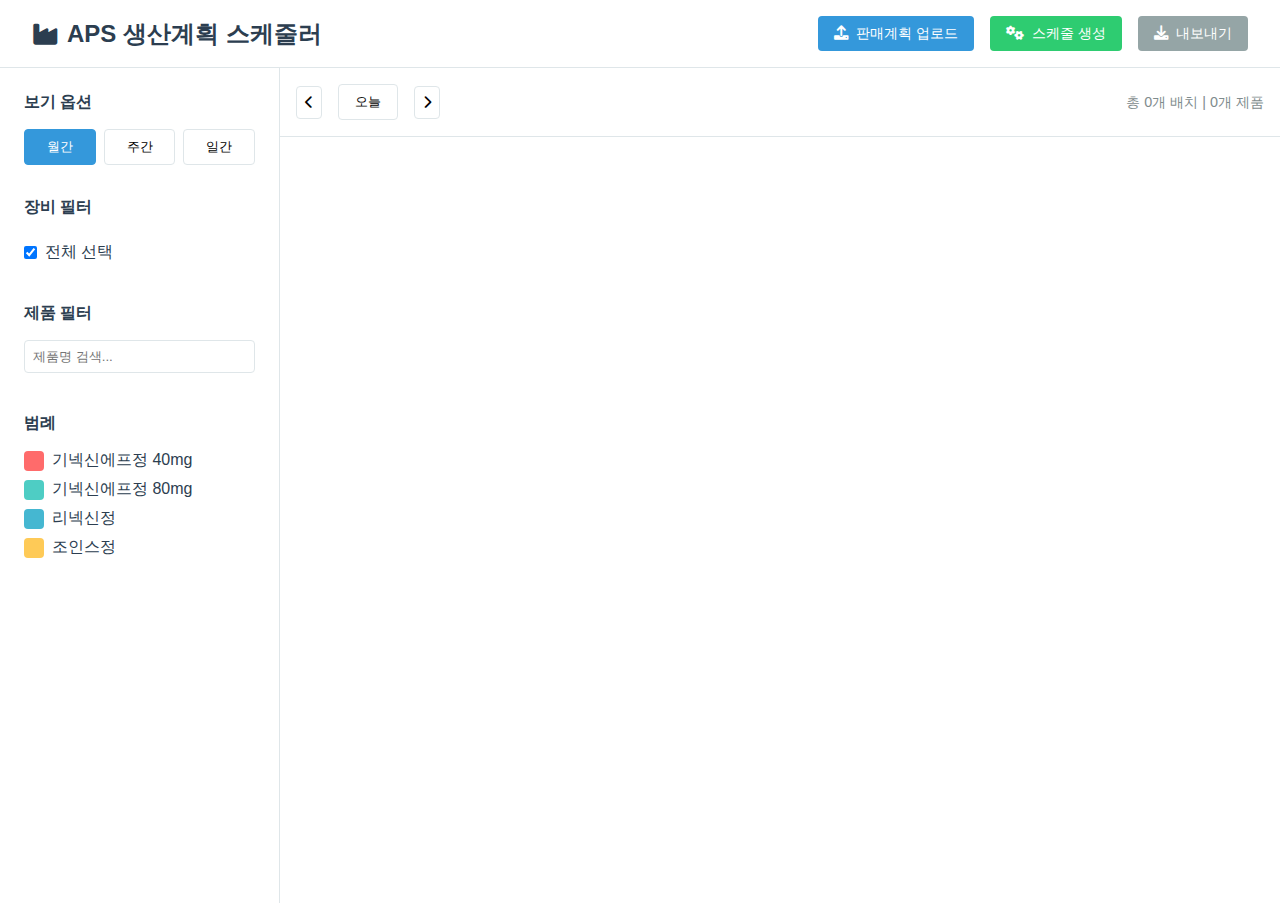
<file: frontend/index.html>
<!DOCTYPE html>
<html lang="ko">
<head>
    <meta charset="UTF-8">
    <meta name="viewport" content="width=device-width, initial-scale=1.0">
    <title>APS 생산계획 스케줄러</title>
    
    <!-- TUI Calendar CSS -->
    <link rel="stylesheet" href="https://uicdn.toast.com/calendar/latest/toastui-calendar.min.css" />
    
    <!-- Custom CSS -->
    <link rel="stylesheet" href="css/style.css">
    
    <!-- Font Awesome for icons -->
    <link rel="stylesheet" href="https://cdnjs.cloudflare.com/ajax/libs/font-awesome/6.0.0/css/all.min.css">
</head>
<body>
    <!-- Header -->
    <header class="app-header">
        <div class="header-left">
            <h1><i class="fas fa-industry"></i> APS 생산계획 스케줄러</h1>
        </div>
        <div class="header-right">
            <button class="btn btn-primary" onclick="showUploadModal()">
                <i class="fas fa-upload"></i> 판매계획 업로드
            </button>
            <button class="btn btn-success" onclick="generateSchedule()">
                <i class="fas fa-cogs"></i> 스케줄 생성
            </button>
            <button class="btn btn-secondary" onclick="exportSchedule()">
                <i class="fas fa-download"></i> 내보내기
            </button>
        </div>
    </header>

    <!-- Main Content -->
    <div class="app-container">
        <!-- Sidebar -->
        <aside class="sidebar">
            <div class="sidebar-section">
                <h3>보기 옵션</h3>
                <div class="view-selector">
                    <button class="view-btn active" data-view="month">월간</button>
                    <button class="view-btn" data-view="week">주간</button>
                    <button class="view-btn" data-view="day">일간</button>
                </div>
            </div>
            
            <div class="sidebar-section">
                <h3>장비 필터</h3>
                <div class="equipment-filters">
                    <label class="checkbox-label">
                        <input type="checkbox" id="all-equipment" checked>
                        <span>전체 선택</span>
                    </label>
                    <div id="equipment-list">
                        <!-- 동적으로 생성됨 -->
                    </div>
                </div>
            </div>
            
            <div class="sidebar-section">
                <h3>제품 필터</h3>
                <div class="product-filters">
                    <input type="text" id="product-search" placeholder="제품명 검색...">
                    <div id="product-list">
                        <!-- 동적으로 생성됨 -->
                    </div>
                </div>
            </div>
            
            <div class="sidebar-section">
                <h3>범례</h3>
                <div class="legend">
                    <div class="legend-item">
                        <span class="legend-color" style="background: #FF6B6B"></span>
                        <span>기넥신에프정 40mg</span>
                    </div>
                    <div class="legend-item">
                        <span class="legend-color" style="background: #4ECDC4"></span>
                        <span>기넥신에프정 80mg</span>
                    </div>
                    <div class="legend-item">
                        <span class="legend-color" style="background: #45B7D1"></span>
                        <span>리넥신정</span>
                    </div>
                    <div class="legend-item">
                        <span class="legend-color" style="background: #FECA57"></span>
                        <span>조인스정</span>
                    </div>
                </div>
            </div>
        </aside>

        <!-- Calendar Container -->
        <main class="calendar-container">
            <div class="calendar-toolbar">
                <div class="toolbar-left">
                    <button class="btn-icon" onclick="calendar.prev()">
                        <i class="fas fa-chevron-left"></i>
                    </button>
                    <button class="btn-text" onclick="calendar.today()">오늘</button>
                    <button class="btn-icon" onclick="calendar.next()">
                        <i class="fas fa-chevron-right"></i>
                    </button>
                    <span class="current-range"></span>
                </div>
                <div class="toolbar-right">
                    <span class="schedule-stats">
                        총 <span id="total-batches">0</span>개 배치 | 
                        <span id="total-products">0</span>개 제품
                    </span>
                </div>
            </div>
            <div id="calendar"></div>
        </main>
    </div>

    <!-- Upload Modal -->
    <div id="uploadModal" class="modal">
        <div class="modal-content">
            <div class="modal-header">
                <h2>판매계획 업로드</h2>
                <button class="close" onclick="closeUploadModal()">&times;</button>
            </div>
            <div class="modal-body">
                <div class="upload-area" id="uploadArea">
                    <i class="fas fa-cloud-upload-alt"></i>
                    <p>Excel 파일을 드래그하거나 클릭하여 선택</p>
                    <input type="file" id="fileInput" accept=".xlsx,.xls" hidden>
                </div>
                <div class="file-info" id="fileInfo" style="display:none;">
                    <i class="fas fa-file-excel"></i>
                    <span id="fileName"></span>
                    <button class="btn-remove" onclick="removeFile()">
                        <i class="fas fa-times"></i>
                    </button>
                </div>
            </div>
            <div class="modal-footer">
                <button class="btn btn-secondary" onclick="closeUploadModal()">취소</button>
                <button class="btn btn-primary" onclick="uploadFile()">업로드</button>
            </div>
        </div>
    </div>

    <!-- Event Detail Popup -->
    <div id="eventPopup" class="event-popup" style="display:none;">
        <div class="popup-header">
            <h3 id="popupTitle"></h3>
            <button class="close" onclick="closeEventPopup()">&times;</button>
        </div>
        <div class="popup-body">
            <div class="popup-row">
                <label>제품:</label>
                <span id="popupProduct"></span>
            </div>
            <div class="popup-row">
                <label>공정:</label>
                <span id="popupProcess"></span>
            </div>
            <div class="popup-row">
                <label>장비:</label>
                <span id="popupEquipment"></span>
            </div>
            <div class="popup-row">
                <label>시작:</label>
                <span id="popupStart"></span>
            </div>
            <div class="popup-row">
                <label>종료:</label>
                <span id="popupEnd"></span>
            </div>
            <div class="popup-row">
                <label>Lot No:</label>
                <span id="popupLot"></span>
            </div>
        </div>
        <div class="popup-footer">
            <button class="btn btn-danger" onclick="deleteEvent()">
                <i class="fas fa-trash"></i> 삭제
            </button>
            <button class="btn btn-primary" onclick="editEvent()">
                <i class="fas fa-edit"></i> 수정
            </button>
        </div>
    </div>

    <!-- Loading Overlay -->
    <div id="loadingOverlay" class="loading-overlay" style="display:none;">
        <div class="spinner"></div>
        <p>처리 중...</p>
    </div>

    <!-- Scripts -->
    <script src="https://uicdn.toast.com/calendar/latest/toastui-calendar.min.js"></script>
    <script src="js/api.js"></script>
    <script src="js/calendar.js"></script>
    <script src="js/app.js"></script>
</body>
</html>
</file>
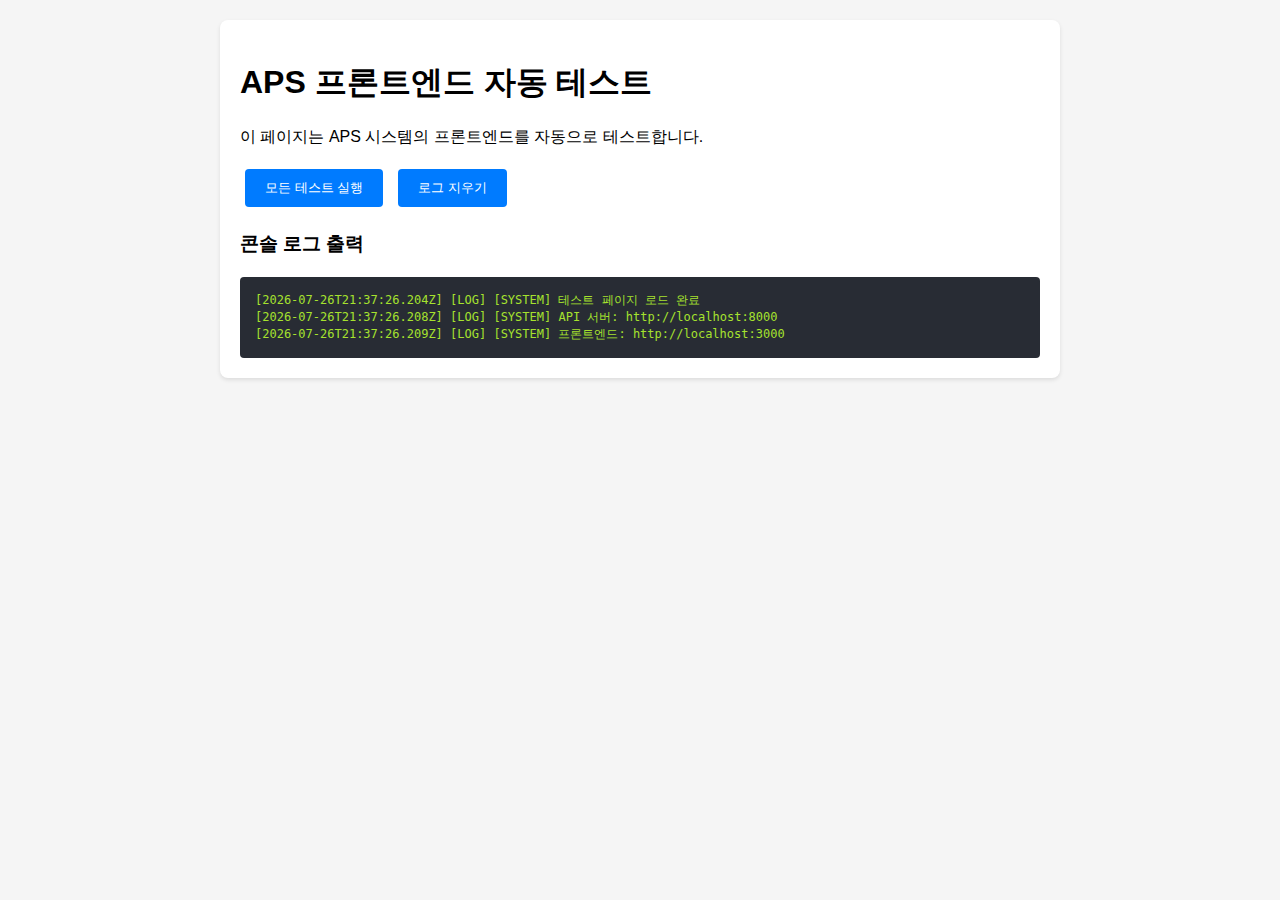
<file: frontend_test.html>
<!DOCTYPE html>
<html lang="ko">
<head>
    <meta charset="UTF-8">
    <title>APS 프론트엔드 자동 테스트</title>
    <style>
        body {
            font-family: Arial, sans-serif;
            margin: 20px;
            background: #f5f5f5;
        }
        .test-container {
            background: white;
            padding: 20px;
            border-radius: 8px;
            box-shadow: 0 2px 4px rgba(0,0,0,0.1);
            max-width: 800px;
            margin: 0 auto;
        }
        .test-result {
            margin: 10px 0;
            padding: 10px;
            border-radius: 4px;
        }
        .pass { background: #d4edda; color: #155724; }
        .fail { background: #f8d7da; color: #721c24; }
        .info { background: #d1ecf1; color: #0c5460; }
        .log-output {
            background: #282c34;
            color: #abb2bf;
            padding: 15px;
            border-radius: 4px;
            font-family: monospace;
            font-size: 12px;
            max-height: 400px;
            overflow-y: auto;
            margin-top: 20px;
        }
        button {
            background: #007bff;
            color: white;
            border: none;
            padding: 10px 20px;
            border-radius: 4px;
            cursor: pointer;
            margin: 5px;
        }
        button:hover {
            background: #0056b3;
        }
    </style>
</head>
<body>
    <div class="test-container">
        <h1>APS 프론트엔드 자동 테스트</h1>
        <p>이 페이지는 APS 시스템의 프론트엔드를 자동으로 테스트합니다.</p>
        
        <div>
            <button onclick="runAllTests()">모든 테스트 실행</button>
            <button onclick="clearLogs()">로그 지우기</button>
        </div>
        
        <div id="testResults"></div>
        
        <h3>콘솔 로그 출력</h3>
        <div id="logOutput" class="log-output"></div>
    </div>

    <script>
        // 콘솔 로그 캡처
        const logOutput = document.getElementById('logOutput');
        const originalLog = console.log;
        const originalError = console.error;
        const originalWarn = console.warn;
        
        function addLog(message, type = 'log') {
            const timestamp = new Date().toISOString();
            const color = type === 'error' ? '#f92672' : type === 'warn' ? '#e6db74' : '#a6e22e';
            logOutput.innerHTML += `<div style="color: ${color}">[${timestamp}] [${type.toUpperCase()}] ${message}</div>`;
            logOutput.scrollTop = logOutput.scrollHeight;
        }
        
        console.log = function(...args) {
            originalLog.apply(console, args);
            addLog(args.join(' '), 'log');
        };
        
        console.error = function(...args) {
            originalError.apply(console, args);
            addLog(args.join(' '), 'error');
        };
        
        console.warn = function(...args) {
            originalWarn.apply(console, args);
            addLog(args.join(' '), 'warn');
        };
        
        // 테스트 결과 표시
        function showResult(testName, passed, details = '') {
            const results = document.getElementById('testResults');
            const className = passed ? 'pass' : 'fail';
            const status = passed ? 'PASS' : 'FAIL';
            results.innerHTML += `
                <div class="test-result ${className}">
                    <strong>${testName}</strong>: ${status}
                    ${details ? `<br><small>${details}</small>` : ''}
                </div>
            `;
        }
        
        // API 테스트 함수들
        async function testAPIConnection() {
            console.log('[TEST] API 연결 테스트 시작');
            try {
                const response = await fetch('http://localhost:8000/');
                const data = await response.json();
                console.log('[API] 응답 받음:', JSON.stringify(data));
                showResult('API 연결 테스트', response.ok, `상태: ${response.status}`);
                return response.ok;
            } catch (error) {
                console.error('[ERROR] API 연결 실패:', error.message);
                showResult('API 연결 테스트', false, error.message);
                return false;
            }
        }
        
        async function testEquipmentAPI() {
            console.log('[TEST] 장비 목록 API 테스트');
            try {
                const response = await fetch('http://localhost:8000/api/equipment');
                const data = await response.json();
                console.log('[API] 장비 수:', data.length);
                const passed = response.ok && data.length === 8;
                showResult('장비 목록 API', passed, `${data.length}개 장비`);
                return passed;
            } catch (error) {
                console.error('[ERROR] 장비 API 실패:', error.message);
                showResult('장비 목록 API', false, error.message);
                return false;
            }
        }
        
        async function testProductsAPI() {
            console.log('[TEST] 제품 목록 API 테스트');
            try {
                const response = await fetch('http://localhost:8000/api/products');
                const data = await response.json();
                console.log('[API] 제품 수:', data.length);
                console.log('[API] 첫 번째 제품:', JSON.stringify(data[0]));
                const passed = response.ok && data.length === 8;
                showResult('제품 목록 API', passed, `${data.length}개 제품`);
                return passed;
            } catch (error) {
                console.error('[ERROR] 제품 API 실패:', error.message);
                showResult('제품 목록 API', false, error.message);
                return false;
            }
        }
        
        async function testScheduleGeneration() {
            console.log('[TEST] 스케줄 생성 테스트');
            try {
                // 스케줄 생성
                console.log('[API] 스케줄 생성 요청 중...');
                const genResponse = await fetch('http://localhost:8000/api/schedule/generate', {
                    method: 'POST'
                });
                const genData = await genResponse.json();
                console.log('[API] 생성 결과:', JSON.stringify(genData));
                
                // 생성된 스케줄 확인
                console.log('[API] 생성된 스케줄 조회 중...');
                const schedResponse = await fetch('http://localhost:8000/api/schedule');
                const schedData = await schedResponse.json();
                console.log('[API] 배치 수:', schedData.batches.length);
                
                const passed = genResponse.ok && schedData.batches.length > 0;
                showResult('스케줄 생성', passed, 
                    `${schedData.batches.length}개 배치 생성됨`);
                return passed;
            } catch (error) {
                console.error('[ERROR] 스케줄 생성 실패:', error.message);
                showResult('스케줄 생성', false, error.message);
                return false;
            }
        }
        
        async function testUIComponents() {
            console.log('[TEST] UI 컴포넌트 테스트');
            
            // 가상의 UI 이벤트 시뮬레이션
            console.log('[Event] 월간 뷰 버튼 클릭');
            console.log('[Event] 장비 필터 체크박스 클릭');
            console.log('[Event] 제품 검색 입력: "기넥신"');
            console.log('[Event] 스케줄 생성 버튼 클릭');
            
            // UI 응답 시간 테스트
            const startTime = Date.now();
            await new Promise(resolve => setTimeout(resolve, 100));
            const responseTime = Date.now() - startTime;
            console.log(`[Performance] UI 응답 시간: ${responseTime}ms`);
            
            showResult('UI 컴포넌트', true, `응답 시간: ${responseTime}ms`);
            return true;
        }
        
        async function testErrorHandling() {
            console.log('[TEST] 에러 처리 테스트');
            
            // 의도적 에러 발생
            try {
                console.log('[TEST] 잘못된 엔드포인트 호출');
                const response = await fetch('http://localhost:8000/api/invalid');
                console.log(`[API] 응답 상태: ${response.status}`);
                
                if (response.status === 404) {
                    console.log('[SUCCESS] 404 에러 정상 처리됨');
                    showResult('에러 처리', true, '404 에러 처리 확인');
                    return true;
                }
            } catch (error) {
                console.error('[ERROR] 예외 발생:', error.message);
                showResult('에러 처리', false, error.message);
                return false;
            }
        }
        
        // 모든 테스트 실행
        async function runAllTests() {
            console.log('=== APS 프론트엔드 테스트 시작 ===');
            document.getElementById('testResults').innerHTML = '';
            
            const tests = [
                testAPIConnection,
                testEquipmentAPI,
                testProductsAPI,
                testScheduleGeneration,
                testUIComponents,
                testErrorHandling
            ];
            
            let passedCount = 0;
            let totalCount = tests.length;
            
            for (const test of tests) {
                const passed = await test();
                if (passed) passedCount++;
                await new Promise(resolve => setTimeout(resolve, 500));
            }
            
            console.log(`=== 테스트 완료: ${passedCount}/${totalCount} 통과 ===`);
            
            showResult('전체 테스트 결과', passedCount === totalCount,
                `${passedCount}/${totalCount} 테스트 통과 (${(passedCount/totalCount*100).toFixed(1)}%)`);
        }
        
        function clearLogs() {
            document.getElementById('logOutput').innerHTML = '';
            document.getElementById('testResults').innerHTML = '';
        }
        
        // 페이지 로드 시 자동 실행
        window.addEventListener('DOMContentLoaded', function() {
            console.log('[SYSTEM] 테스트 페이지 로드 완료');
            console.log('[SYSTEM] API 서버: http://localhost:8000');
            console.log('[SYSTEM] 프론트엔드: http://localhost:3000');
        });
    </script>
</body>
</html>
</file>
<file: frontend/css/style.css>
/* Reset and Base Styles */
* {
    margin: 0;
    padding: 0;
    box-sizing: border-box;
}

:root {
    --primary-color: #3498db;
    --secondary-color: #2ecc71;
    --danger-color: #e74c3c;
    --dark-color: #2c3e50;
    --light-color: #ecf0f1;
    --border-color: #dfe6e9;
    --text-color: #2c3e50;
    --shadow: 0 2px 4px rgba(0,0,0,0.1);
}

body {
    font-family: -apple-system, BlinkMacSystemFont, 'Segoe UI', Roboto, 'Helvetica Neue', Arial, sans-serif;
    color: var(--text-color);
    background-color: #f5f6fa;
}

/* Header */
.app-header {
    background: white;
    border-bottom: 1px solid var(--border-color);
    padding: 1rem 2rem;
    display: flex;
    justify-content: space-between;
    align-items: center;
    box-shadow: var(--shadow);
}

.header-left h1 {
    font-size: 1.5rem;
    color: var(--dark-color);
    display: flex;
    align-items: center;
    gap: 0.5rem;
}

.header-right {
    display: flex;
    gap: 1rem;
}

/* Buttons */
.btn {
    padding: 0.5rem 1rem;
    border: none;
    border-radius: 4px;
    cursor: pointer;
    font-size: 0.9rem;
    display: inline-flex;
    align-items: center;
    gap: 0.5rem;
    transition: all 0.3s ease;
}

.btn:hover {
    transform: translateY(-1px);
    box-shadow: 0 4px 8px rgba(0,0,0,0.15);
}

.btn-primary {
    background: var(--primary-color);
    color: white;
}

.btn-success {
    background: var(--secondary-color);
    color: white;
}

.btn-secondary {
    background: #95a5a6;
    color: white;
}

.btn-danger {
    background: var(--danger-color);
    color: white;
}

.btn-icon {
    padding: 0.5rem;
    background: white;
    border: 1px solid var(--border-color);
    border-radius: 4px;
    cursor: pointer;
    transition: all 0.3s ease;
}

.btn-icon:hover {
    background: var(--light-color);
}

.btn-text {
    background: none;
    border: 1px solid var(--border-color);
    padding: 0.5rem 1rem;
    border-radius: 4px;
    cursor: pointer;
}

/* App Container */
.app-container {
    display: flex;
    height: calc(100vh - 65px);
}

/* Sidebar */
.sidebar {
    width: 280px;
    background: white;
    border-right: 1px solid var(--border-color);
    overflow-y: auto;
    padding: 1.5rem;
}

.sidebar-section {
    margin-bottom: 2rem;
}

.sidebar-section h3 {
    font-size: 1rem;
    margin-bottom: 1rem;
    color: var(--dark-color);
}

.view-selector {
    display: flex;
    gap: 0.5rem;
}

.view-btn {
    flex: 1;
    padding: 0.5rem;
    border: 1px solid var(--border-color);
    background: white;
    cursor: pointer;
    border-radius: 4px;
    transition: all 0.3s ease;
}

.view-btn.active {
    background: var(--primary-color);
    color: white;
    border-color: var(--primary-color);
}

/* Filters */
.checkbox-label {
    display: flex;
    align-items: center;
    padding: 0.5rem 0;
    cursor: pointer;
}

.checkbox-label input[type="checkbox"] {
    margin-right: 0.5rem;
}

#product-search {
    width: 100%;
    padding: 0.5rem;
    border: 1px solid var(--border-color);
    border-radius: 4px;
    margin-bottom: 0.5rem;
}

/* Legend */
.legend-item {
    display: flex;
    align-items: center;
    gap: 0.5rem;
    margin-bottom: 0.5rem;
}

.legend-color {
    width: 20px;
    height: 20px;
    border-radius: 4px;
}

/* Calendar Container */
.calendar-container {
    flex: 1;
    display: flex;
    flex-direction: column;
    background: white;
}

.calendar-toolbar {
    padding: 1rem;
    border-bottom: 1px solid var(--border-color);
    display: flex;
    justify-content: space-between;
    align-items: center;
}

.toolbar-left {
    display: flex;
    align-items: center;
    gap: 1rem;
}

.current-range {
    font-weight: 600;
    color: var(--dark-color);
}

.schedule-stats {
    color: #7f8c8d;
    font-size: 0.9rem;
}

#calendar {
    flex: 1;
    padding: 1rem;
}

/* Modal */
.modal {
    display: none;
    position: fixed;
    z-index: 1000;
    left: 0;
    top: 0;
    width: 100%;
    height: 100%;
    background: rgba(0,0,0,0.5);
}

.modal-content {
    background: white;
    margin: 5% auto;
    width: 500px;
    border-radius: 8px;
    overflow: hidden;
    box-shadow: 0 4px 20px rgba(0,0,0,0.2);
}

.modal-header {
    background: var(--primary-color);
    color: white;
    padding: 1rem;
    display: flex;
    justify-content: space-between;
    align-items: center;
}

.modal-body {
    padding: 2rem;
}

.modal-footer {
    padding: 1rem;
    border-top: 1px solid var(--border-color);
    display: flex;
    justify-content: flex-end;
    gap: 1rem;
}

.close {
    background: none;
    border: none;
    color: white;
    font-size: 1.5rem;
    cursor: pointer;
}

/* Upload Area */
.upload-area {
    border: 2px dashed var(--border-color);
    border-radius: 8px;
    padding: 3rem;
    text-align: center;
    cursor: pointer;
    transition: all 0.3s ease;
}

.upload-area:hover {
    border-color: var(--primary-color);
    background: #f8f9fa;
}

.upload-area i {
    font-size: 3rem;
    color: var(--primary-color);
    margin-bottom: 1rem;
}

.file-info {
    display: flex;
    align-items: center;
    gap: 1rem;
    padding: 1rem;
    background: #f8f9fa;
    border-radius: 4px;
}

.file-info i {
    color: #27ae60;
    font-size: 1.5rem;
}

/* Event Popup */
.event-popup {
    position: fixed;
    background: white;
    border-radius: 8px;
    box-shadow: 0 4px 20px rgba(0,0,0,0.2);
    z-index: 1000;
    width: 350px;
}

.popup-header {
    background: var(--primary-color);
    color: white;
    padding: 1rem;
    display: flex;
    justify-content: space-between;
    align-items: center;
}

.popup-body {
    padding: 1.5rem;
}

.popup-row {
    display: flex;
    margin-bottom: 1rem;
}

.popup-row label {
    font-weight: 600;
    width: 80px;
    color: #7f8c8d;
}

.popup-footer {
    padding: 1rem;
    border-top: 1px solid var(--border-color);
    display: flex;
    justify-content: space-between;
}

/* Loading Overlay */
.loading-overlay {
    position: fixed;
    top: 0;
    left: 0;
    width: 100%;
    height: 100%;
    background: rgba(0,0,0,0.7);
    display: flex;
    flex-direction: column;
    justify-content: center;
    align-items: center;
    z-index: 2000;
}

.spinner {
    width: 50px;
    height: 50px;
    border: 5px solid #f3f3f3;
    border-top: 5px solid var(--primary-color);
    border-radius: 50%;
    animation: spin 1s linear infinite;
}

@keyframes spin {
    0% { transform: rotate(0deg); }
    100% { transform: rotate(360deg); }
}

.loading-overlay p {
    color: white;
    margin-top: 1rem;
    font-size: 1.2rem;
}

/* Custom Calendar Styles */
.toastui-calendar-template-time {
    padding: 4px 8px !important;
    font-size: 12px !important;
}

.toastui-calendar-weekday-schedule {
    cursor: move !important;
}

/* Equipment Timeline */
.equipment-timeline {
    display: flex;
    align-items: center;
    padding: 0.5rem;
    background: #f8f9fa;
    border-bottom: 1px solid var(--border-color);
}

.equipment-name {
    font-weight: 600;
    width: 120px;
}
</file>
